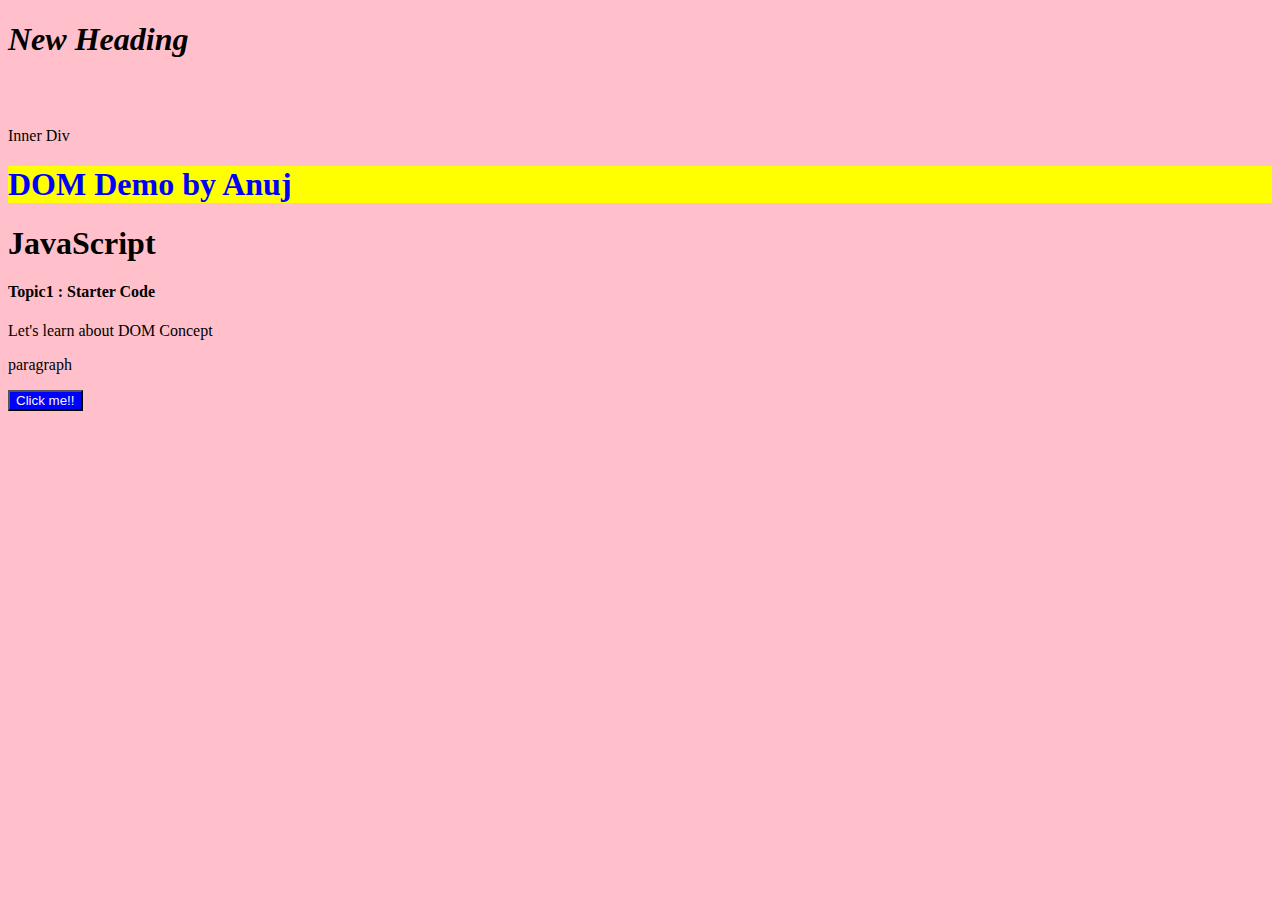
<file: index.html>
<!DOCTYPE html>
<html lang="en">
  <head>
    <meta charset="UTF-8" />
    <meta name="viewport" content="width=device-width, initial-scale=1.0" />
    <link rel="stylesheet" href="style.css" />
    <title>Document</title>
  </head>
  <body>

    <h1 >Old Heading</h1>
    <h2 style="visibility: hidden;"><i>Heading 2</i></h2>
    <div id="div">
        <ul>
            <li>Mango</li>
            <li>Litchi</li>
            <li>Apple</li>
        </ul>
    </div>
    <div>
      <h1 id="heading" class="heading">DOM Demo by Anuj</h1>
      <h1 class="heading">JavaScript</h1>
      <h4 class="heading">Topic1 : Starter Code</h4>
      <p>Let's learn about DOM Concept</p>
      <p>paragraph</p>
      <button id="btn">Click me!!</button>
    </div>
  </body>
  <!-- <script src="A01JavaScript.js"></script>  -->
  <!-- <script src="A02OperatorANDConditionalsStatement.js"></script>  -->
  <!-- <script src="Questions.js"></script>  -->
  <!-- <script src="A03LoopsANDString.js"></script>  -->
  <!-- <script src="A04Arrays.js"></script> -->
  <!-- <script src="A05Function.js"></script> -->
  <script src="A06DOM.js"></script>
</html>
</file>
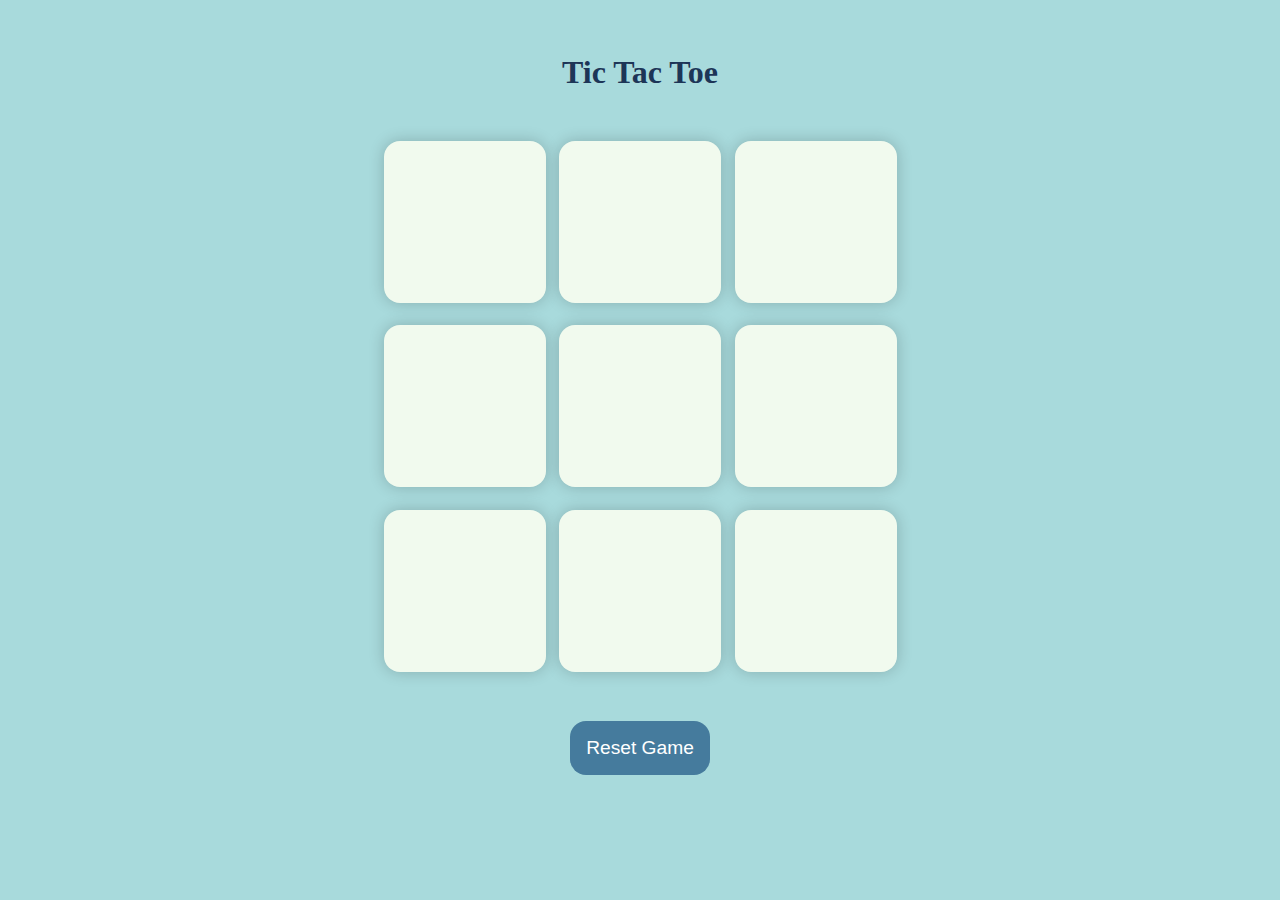
<file: Tic Tac Toe/index.html>
<!DOCTYPE html>
<html lang="en">
  <head>
    <meta charset="UTF-8" />
    <meta name="viewport" content="width=device-width, initial-scale=1.0" />
    <title>Tic-Tac-Toe Game</title>
    <link rel="stylesheet" href="style.css" />
    <link rel="icon" href="logo2.png">
  </head>
  <body>

    <audio id="clickSound">
        <source src="click.mp3" type="mp3" />
      </audio>

    <div class="msg-container hide">
      <p id="msg">Winner</p>
      <button id="new-btn">New Game</button>
    </div>
    <main id="main-containt">
      <h1 style="color: #1d3557">Tic Tac Toe</h1>
      <div class="container">
        <div class="game">
          <button class="box"></button>
          <button class="box"></button>
          <button class="box"></button>
          <button class="box"></button>
          <button class="box"></button>
          <button class="box"></button>
          <button class="box"></button>
          <button class="box"></button>
          <button class="box"></button>
        </div>
      </div>
      <button id="reset-btn">Reset Game</button>
    </main>

    <script src="app.js"></script>
  </body>
</html>
</file>
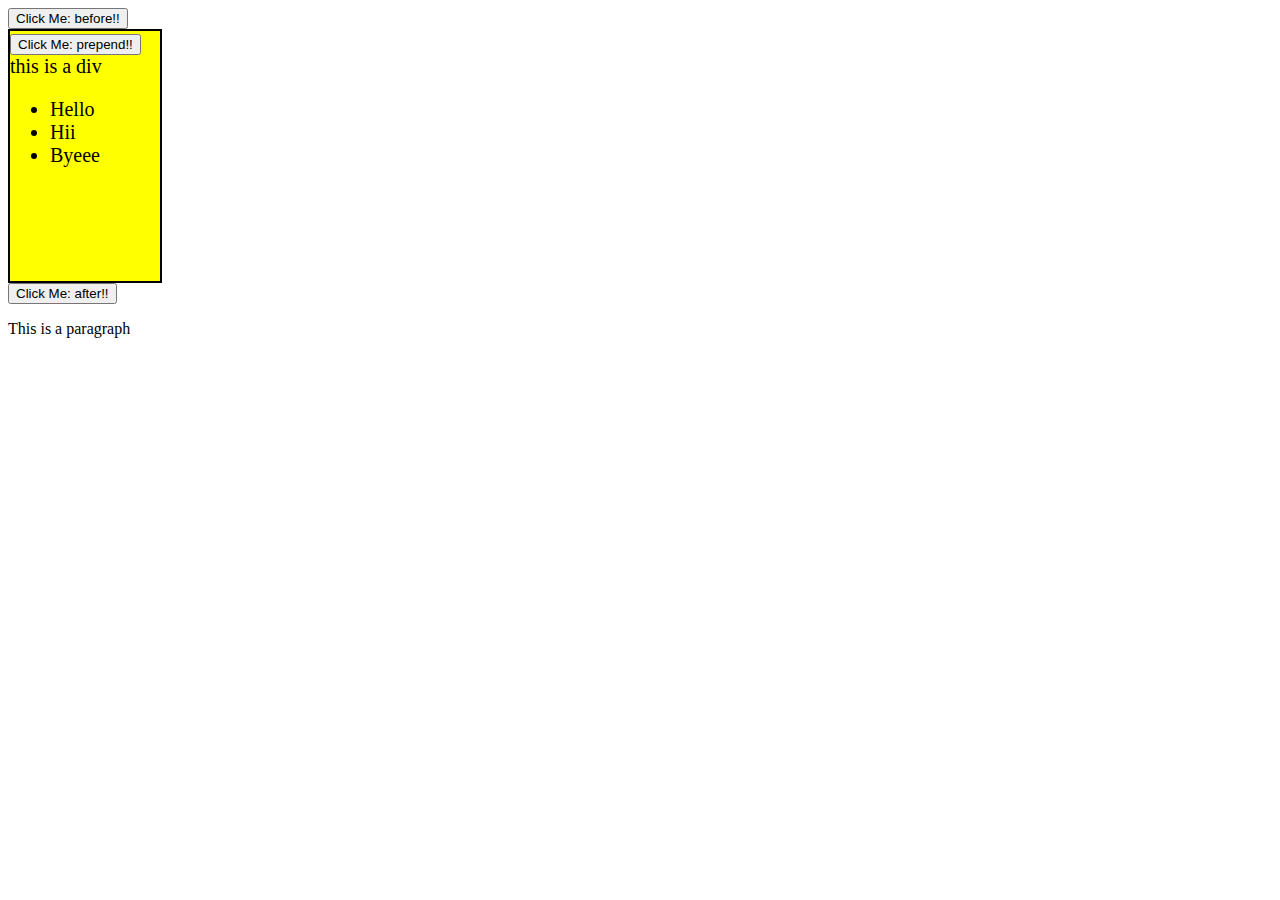
<file: index2.html>
<!DOCTYPE html>
<html lang="en">
<head>
    <meta charset="UTF-8">
    <meta name="viewport" content="width=device-width, initial-scale=1.0">
    <title>Document</title>

    <style>
        #box{
            height: 250px;
            width: 150px;
            background-color:aquamarine;
            border: solid black 2px;   
        }
    </style>
</head>
<body>
    <div id="box" name="JSDIV">this is a div
        <ul>
            <li>Hello</li>
            <li>Hii</li>
            <li>Byeee</li>
        </ul>
    </div>

    <p class="para">This is a paragraph</p>

    <script src="A07DOM2.js"></script>
</body>
</html>
</file>
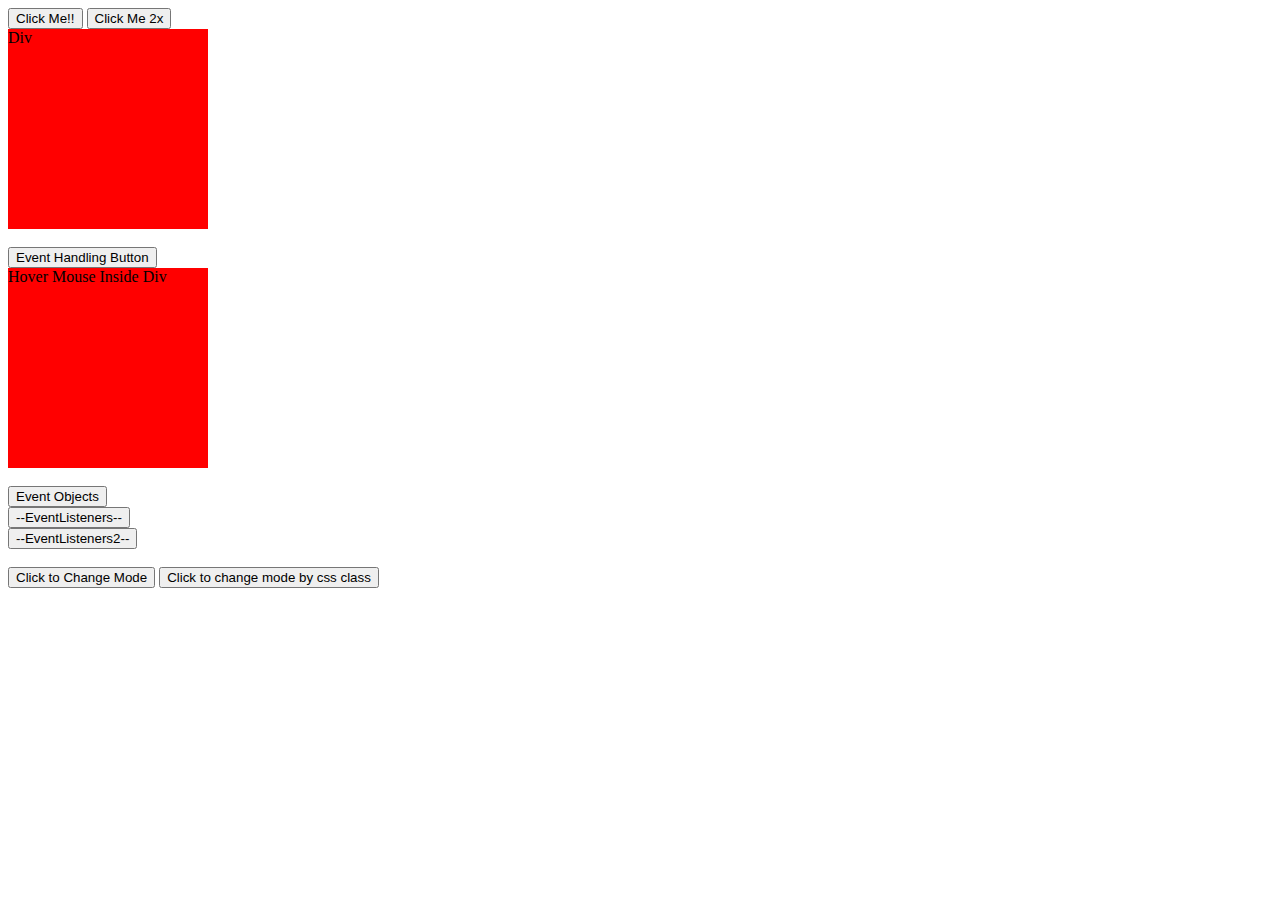
<file: index3(A08).html>
<!DOCTYPE html>
<html lang="en">
<head>
    <meta charset="UTF-8">
    <meta name="viewport" content="width=device-width, initial-scale=1.0">
    <title>Document</title>

    <link rel="stylesheet" href="style(A08).css">

    <style>
        div{
            height: 200px;
            width: 200px;
            background-color: red;
            color: black;

        }
    </style>

</head>
<body>

    <!--Inline Event Handling-->
    <button onclick="console.log('Button Was clicked'); alert('Hello')">
        Click Me!!
    </button>

    <button ondblclick="console.log('Button was clicked 2x'); alert('kkkk')">
        Click Me 2x 
    </button>

    <div onmouseover="console.log('Inside Div')">
        Div
    </div>


    <!--Inside JS file Event Handling-->
<br>
    <button id="btn1">
        Event Handling Button
    </button>

    <br>

    <div id="Div2">
        Hover Mouse Inside Div
    </div>


    <!--For Event object -->

    <br>
    <button id="btn3">
        Event Objects
    </button>


    <!--EventListeners-->

    <br>
    <button id="btn4">
        --EventListeners--
    </button>

    <br>

    <button id="btn5">
        --EventListeners2--
    </button>


    <!--Mode Changer Button -->
    <br><br>

    <button id="modebtn">
        Click to Change Mode
    </button>

    <button id="modebtn2">
        Click to change mode by css class
    </button>

    <script src="A08Events.js"></script>
</body>
</html>
</file>
<file: style.css>
body{
    background-color: pink;
}

#heading{
    background-color: yellow;
    color:blue ;
}

button{
    background-color: blue;
    color:  whitesmoke;

}
</file>
<file: Tic Tac Toe/style.css>
*{
    margin: 0;
    padding: 0;
}

body{
    background-color: #a8dadc;
    text-align: center;
}

.container{
    height: 70vh;
    display: flex;
    align-items: center;
    justify-content: center;
}

.game{
    height: 60vmin;
    width: 60vmin;
    display: flex;
    flex-wrap: wrap;
    justify-content: center;
    align-items: center;
    gap: 1.5vmin;
}

.box{
    height: 18vmin;
    width: 18vmin;
    border-radius:1rem;
    border: none;
    box-shadow: 0 0 1rem rgba(0,0,0,0.2);
    font-size: 8vmin;
    color: #1D3557;
    background-color: #F1FAEE;
}

#reset-btn{
    padding: 1rem;
    font-size: 1.2rem;
    background-color: #457B9D;
    color: white;
    border-radius: 1rem;
    border: none;
}

#new-btn{
    padding: 1rem;
    font-size: 1.2rem;
    background-color: #457B9D;
    color: white;
    border-radius: 1rem;
    border: none;
    margin-bottom: 2rem;
}

#msg{
    color: #1D3557;
    font-size: 8vmin;
    padding: 2vmin;
}

.msg-container{
    height: 100vh;
    display: flex;
    justify-content: center;
    align-items: center;
    flex-direction: column;
    flex-wrap: wrap;
    gap: 3rem;

}
.hide{
    display: none;
}

#main-containt{
    margin-top: 6vmin;
}
</file>
<file: style(A08).css>
.dark{
    background-color: black;
}

.light{
    background-color: white;
}
</file>
